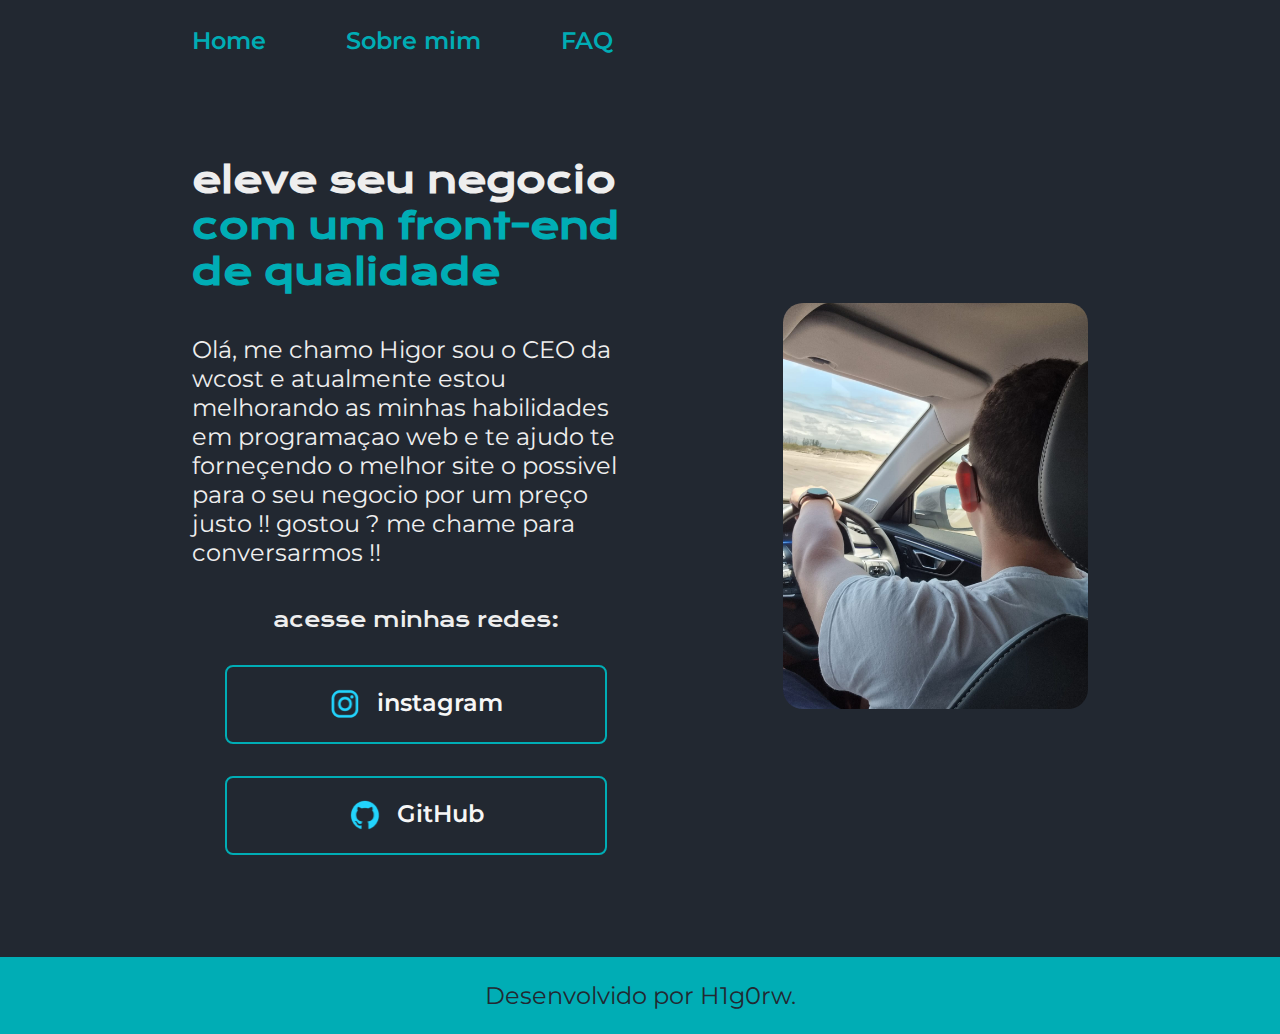
<file: index.html>
<!DOCTYPE html>
<html lang="pt-BR">
<head>
    <meta charset="UTF-8">
    <meta http-equiv="X-UA-Compatible" content="IE=edge">
    <meta name="viewport" content="width=device-width, initial-scale=1.0">
    <title>portifolio</title>
    <link rel="stylesheet" href="./estilo/style.css">
</head>
<body>
    <header class="container-navigator-bar">
        <nav class="menu">
            <a class="menu-home" href="index.html">Home</a>
            <a class="menu-home" href="sobremim.html">Sobre mim</a>
            <a class="menu-home" href="FAQ.html">FAQ</a>
        </nav>
    </header>
    <main class="container-main">
        <section class="container-section1">
            <h1 class="titulo">eleve seu negocio <strong class="strong_1"> com um front-end de qualidade</strong></h1>
            <p class="paragrafo1">Olá, me chamo Higor sou o CEO da wcost e atualmente estou melhorando as minhas
                habilidades em programaçao web e te ajudo te forneçendo o melhor site
                o possivel para o seu negocio por um preço justo !! 
                gostou ? me chame para conversarmos !!
            </p>

            <div class="container-botao">
            
                <h2 class="titulo_dos_botoes">acesse minhas redes:</h2>
            
                    <a class="bnt" href="https://www.instagram.com/higorcosta._/" target="_blank">
                        <img src="./imagens/instagram.jpg" alt="imagem do instagram" class="imginsta">
                        instagram
                    </a>

                    <a class="bnt" href="https://github.com/H1g0rw" target="_blank">
                        <img src="./imagens/github.jpg" alt="imagem do github" class="imggit">
                        GitHub
                    </a>

            </div>

        </section>
        <img src="./imagens/índice.jpg" alt="foto do portifolio">
    </main>
        <footer>
           <p class="rodape">Desenvolvido por H1g0rw.</p>
        </footer>
</body>
</html>
</file>
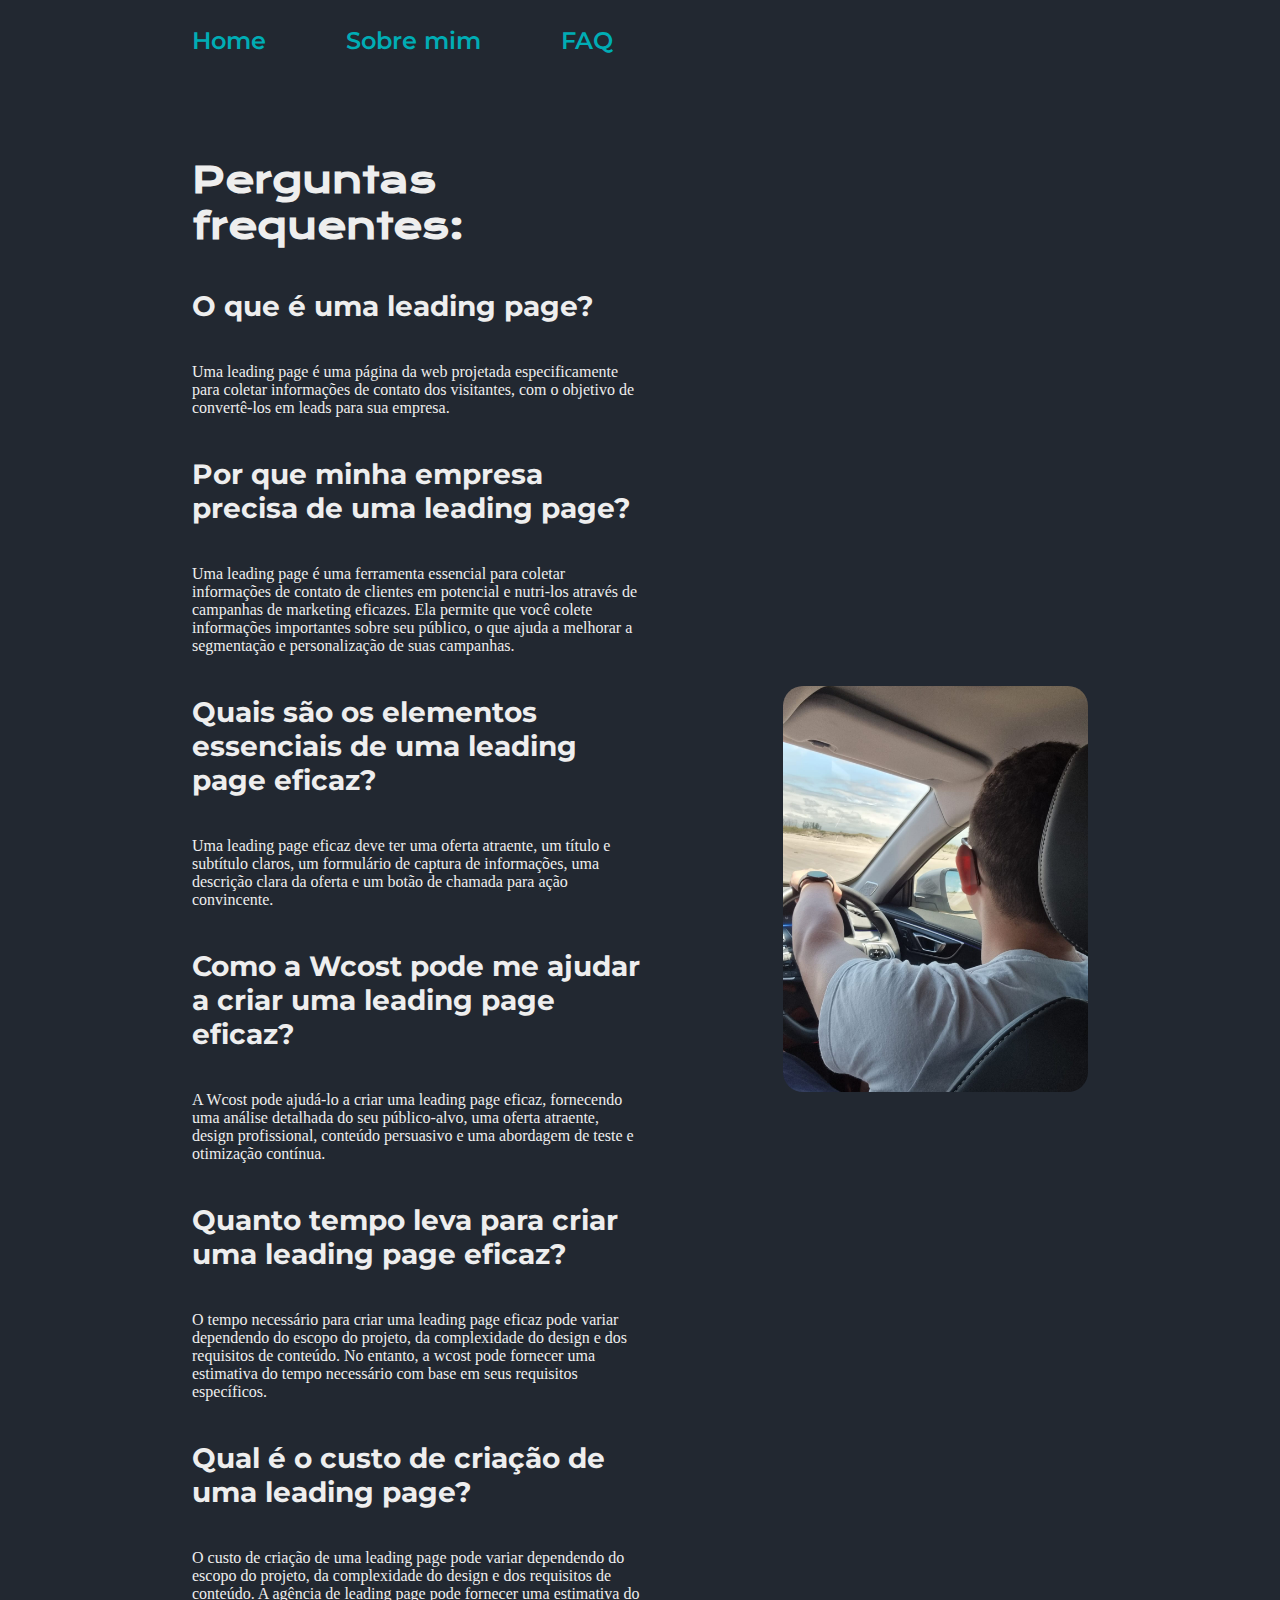
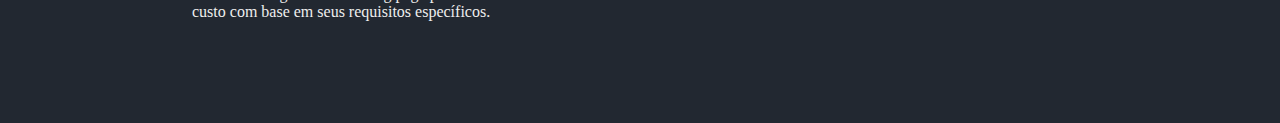
<file: FAQ.html>
<!DOCTYPE html>
<html lang="en">
<head>
    <meta charset="UTF-8">
    <meta http-equiv="X-UA-Compatible" content="IE=edge">
    <meta name="viewport" content="width=device-width, initial-scale=1.0">
    <title>FAQ</title>
    <link rel="stylesheet" href="./estilo/style.css">
</head>
<body>
    <header class="container-navigator-bar">
        <nav class="menu">
            <a class="menu-home" href="index.html">Home</a>
            <a class="menu-home" href="sobremim.html">Sobre mim</a>
            <a class="menu-home" href="FAQ.html">FAQ</a>
        </nav>
    </header>
    <main class="container-main">
        <section class="container-section1">
            <h1 class="titulo">Perguntas frequentes:</h1>

            <h2 class="subtitulo">O que é uma leading page?</h2>

            <p>Uma leading page é uma página da web projetada especificamente para coletar 
                informações de contato dos visitantes, com o objetivo de convertê-los em leads 
                para sua empresa.
            </p>

            <h2 class="subtitulo">Por que minha empresa precisa de uma leading page?</h2>

            <p>Uma leading page é uma ferramenta essencial para coletar informações de 
                contato de clientes em potencial e nutri-los através de campanhas de marketing 
                eficazes. Ela permite que você colete informações importantes sobre seu público, 
                o que ajuda a melhorar a segmentação e personalização de suas campanhas.
            </p>

            <h2 class="subtitulo">Quais são os elementos essenciais de uma leading page eficaz?</h2>

            <p>Uma leading page eficaz deve ter uma oferta atraente, um título e subtítulo claros, 
                um formulário de captura de informações, uma descrição clara da oferta e um botão de 
                chamada para ação convincente.
            </p>

            <h2 class="subtitulo">Como a Wcost pode me ajudar a criar uma leading page eficaz?</h2>

            <p>A Wcost pode ajudá-lo a criar uma leading page eficaz, 
                fornecendo uma análise detalhada do seu público-alvo, uma oferta atraente, 
                design profissional, conteúdo persuasivo e uma abordagem de teste e otimização 
                contínua.
            </p>

            <h2 class="subtitulo">Quanto tempo leva para criar uma leading page eficaz?</h2>

            <p>O tempo necessário para criar uma leading page eficaz pode variar dependendo do 
                escopo do projeto, da complexidade do design e dos requisitos de conteúdo. No entanto, 
                a wcost pode fornecer uma estimativa do tempo necessário com base em 
                seus requisitos específicos.
            </p>

            <h2 class="subtitulo">Qual é o custo de criação de uma leading page?</h2>

            <p>O custo de criação de uma leading page pode variar dependendo do escopo do 
                projeto, da complexidade do design e dos requisitos de conteúdo. A agência de leading 
                page pode fornecer uma estimativa do custo com base em seus requisitos específicos.
            </p>
        </section>
        <img src="./imagens/índice.jpg " alt="imagem do portifolio">
    </main>
    <footer></footer>
</body>
</html>
</file>
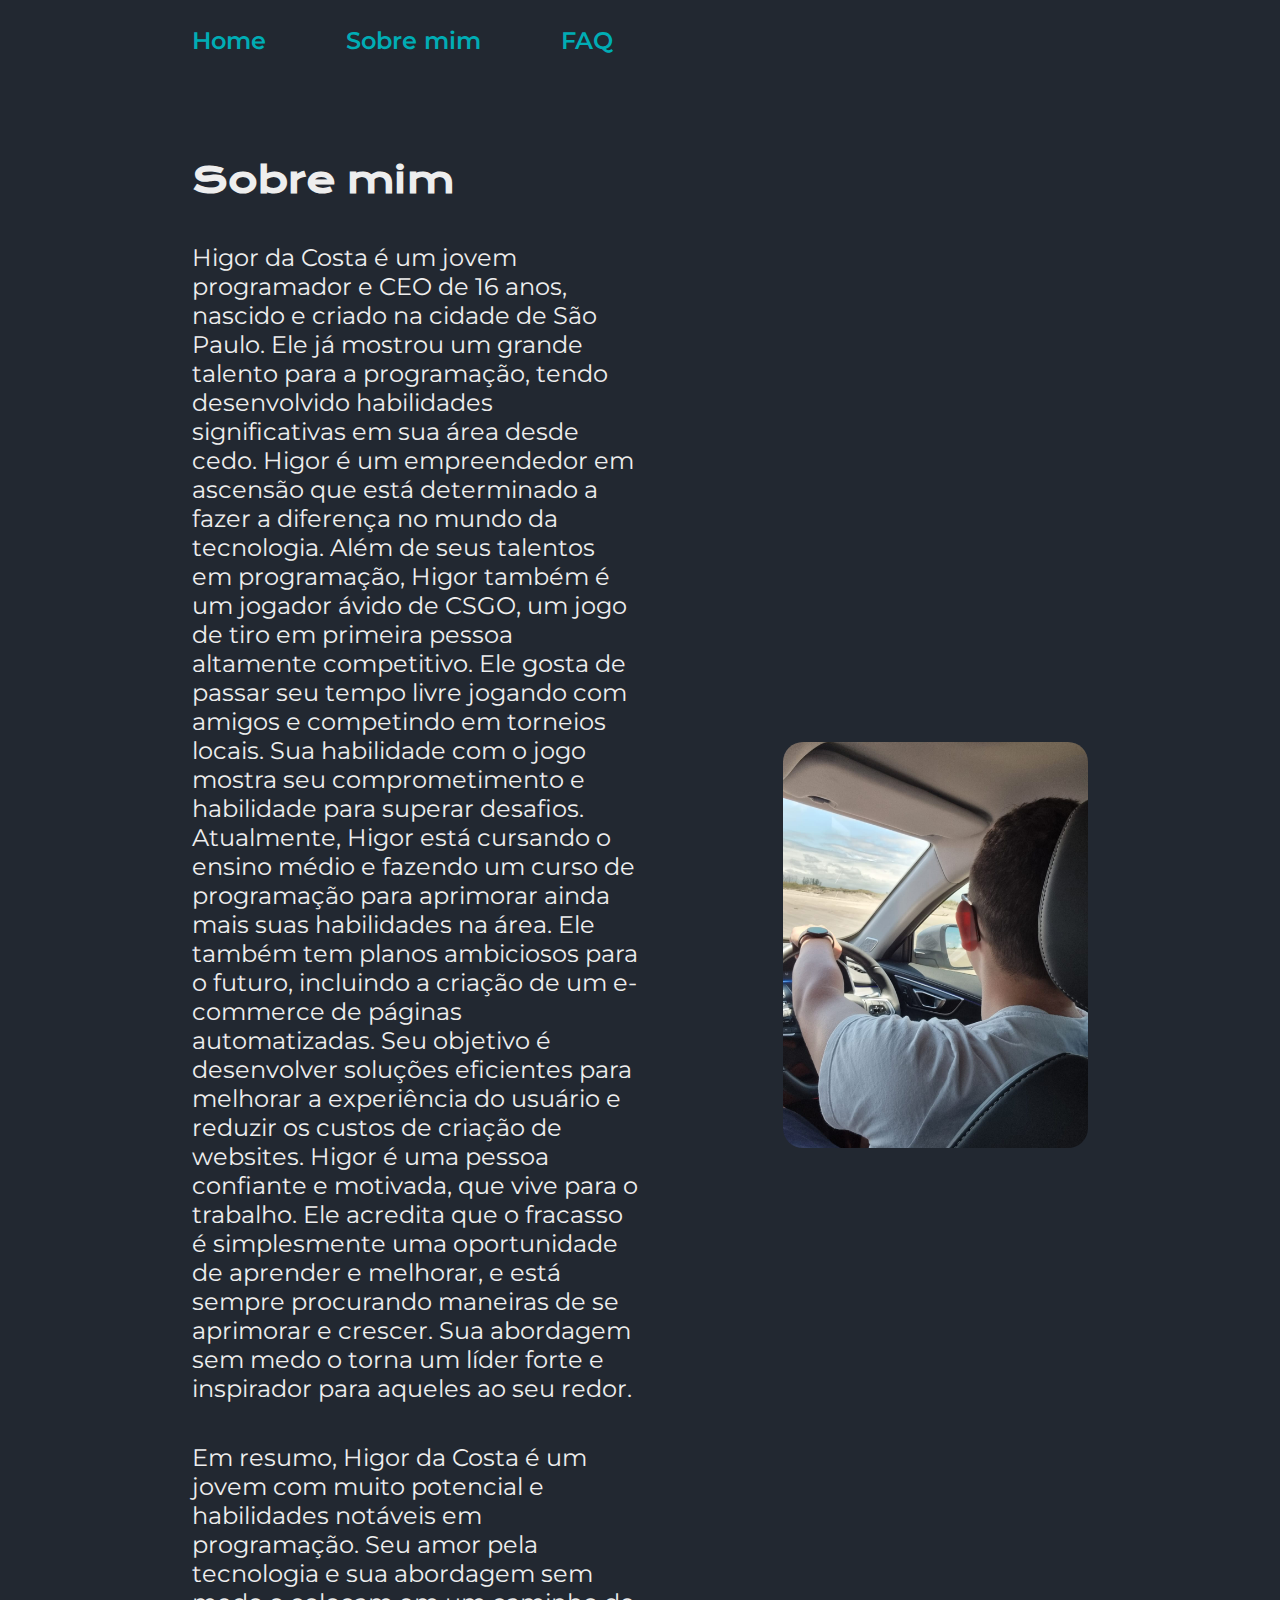
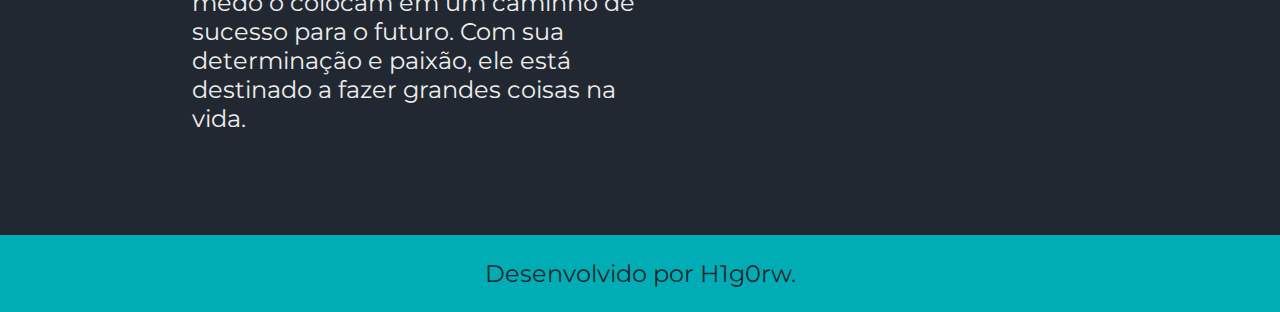
<file: sobremim.html>
<!DOCTYPE html>
<html lang="pt-BR">
<head>
    <meta charset="UTF-8">
    <meta http-equiv="X-UA-Compatible" content="IE=edge">
    <meta name="viewport" content="width=device-width, initial-scale=1.0">
    <title>Sobre mim</title><link rel="stylesheet" href="./estilo/style.css">
</head>
<body>
    <header class="container-navigator-bar">
        <nav class="menu">
            <a class="menu-home" href="./index.html">Home</a>
            <a class="menu-home" href="./sobremim.html">Sobre mim</a>
            <a class="menu-home" href="./FAQ.html">FAQ</a>
        </nav>
    </header>

    <main class="container-main">
        <section class="container-section1">
            <h1 class="titulo">Sobre mim</h1>
            <p class="paragrafo1">Higor da Costa é um jovem programador e CEO de 16 anos, nascido e criado na cidade de 
                São Paulo. Ele já mostrou um grande talento para a programação, tendo desenvolvido 
                habilidades significativas em sua área desde cedo. Higor é um empreendedor em ascensão 
                que está determinado a fazer a diferença no mundo da tecnologia.

                Além de seus talentos em programação, Higor também é um jogador ávido de CSGO, 
                um jogo de tiro em primeira pessoa altamente competitivo. Ele gosta de passar seu tempo 
                livre jogando com amigos e competindo em torneios locais. Sua habilidade com o jogo mostra 
                seu comprometimento e habilidade para superar desafios.
                
                Atualmente, Higor está cursando o ensino médio e fazendo um curso de programação para 
                aprimorar ainda mais suas habilidades na área. Ele também tem planos ambiciosos para o futuro, incluindo a criação de um e-commerce de páginas automatizadas. 
                Seu objetivo é desenvolver soluções eficientes para melhorar a experiência do usuário e reduzir os custos de criação de websites.
                
                Higor é uma pessoa confiante e motivada, que vive para o trabalho. Ele acredita que o
                fracasso é simplesmente uma oportunidade de aprender e melhorar, e está sempre procurando
                 maneiras de se aprimorar e crescer. Sua abordagem sem medo o torna um líder forte e 
                 inspirador para aqueles ao seu redor.</p>
            <p class="paragrafo1">
                Em resumo, Higor da Costa é um jovem com muito potencial e habilidades notáveis em 
                programação. Seu amor pela tecnologia e sua abordagem sem medo o colocam em um caminho 
                de sucesso para o futuro. Com sua determinação e paixão, ele está destinado a fazer 
                grandes coisas na vida.

            </p>
        </section>
        <img src="./imagens/índice.jpg" alt="foto do portifolio">
    </main>

    <footer class="rodape">
        <p>Desenvolvido por H1g0rw.</p>
    </footer>
</body>
</html>
</file>
<file: estilo/style.css>
@import url('https://fonts.googleapis.com/css2?family=Krona+One&display=swap');
@import url('https://fonts.googleapis.com/css2?family=Montserrat&display=swap');
/*a tag root serve para declarar variaveis no css*/
:root{
    --cor-principal:#222831;
    --cor-secundaria:#EEEEEE;
    --cor-terciaria: #00ADB5;
    --cor-hover:#393E46;

    --fonte-principal:'Krona One', sans-serif;
    --fonte-secundaria:'Montserrat', sans-serif;
}
*{
    /*essa tag reseta o css*/
    padding: 0;
    margin:0;
}
body{
   box-sizing: border-box; /*serve para os itens nao sairem da box selecionada ou seja neste caso o body*/
   /*height: 100vh;100vh serve para o site usar 100% da tela*/
   background-color:var(--cor-principal);
   color: var(--cor-secundaria);
}
.menu-home{
    font-family: var(--fonte-secundaria);
    font-weight: 600;
    font-size: 24px;
    color: var(--cor-terciaria);
    text-decoration: none;
}
.menu{
    display: flex;
    gap: 80px;
}
.container-navigator-bar{
    padding: 2% 0 0 15% ;/*a ordem do padding é primeiro SUPERIOR, DIREITO,INFERIOR E ESQUERDO */
}
.container-main{
    padding: 8% 15% ;/*define o tamanho da margin e o segundo numero define o tamanho da margin horizontal*/
    justify-content: space-between;/*da um espaço entre os itens*/
    display: flex;/*deixa os itens flexiveis para melhor adiminstraçao*/
    align-items: center;/*alinha os itens no centro ou aonde selecionado*/
    /*flex-direction: column;*/
    gap: 82px;
    
}
.container-section1{
    width: 50%;
    display: flex;
    flex-direction: column;/*direçao dos itens flexiveis do container*/
    gap: 40px; /*espaço entre os itens desse container*/
}
.strong_1{
    color: var(--cor-terciaria);
}
.titulo{
    font-size: 2.25rem; /*tamanho da fonte*/
    font-family:var(--fonte-principal);/*usa a fonte importada*/
}
.subtitulo{
    font-size: 1.75rem;
    font-family: 'Montserrat', sans-serif;
}
.paragrafo1{
    font-size:1.5rem;
    font-family: var(--fonte-secundaria);
}
.container-botao{
    display: flex;
    justify-content: space-between;
    flex-direction: column;
    align-items: center;
    gap: 32px;
}
.bnt{
    /*background-color: #22D4FD;*/
    display: flex;
    justify-content: center;/* o justify-content:center; ele alinha os itens no centro*/
    gap: 16px;/*define espaço entre os itens*/
    width: 378px;
    text-align: center;/*alinha o texto no centro da onde ele esta inserido*/
    border-radius:8px;/*é o arredondamento da borda do item*/
    font-size: 1.5rem;
    font-weight: 600;/*peso da font*/
    padding: 21.5px 0 ;/*espaço da borda ate o conteudo e o 0 é o espaçamento na horizontal*/
    color: #f6f6f6;
    font-family: var(--fonte-secundaria);
    text-decoration: none;/*seleciona a decoraçao do texto*/
    border: 2px solid var(--cor-terciaria);

}
.titulo_dos_botoes{
    font-family:var(--fonte-principal);
    font-weight: 400;
    font-size: 1.25rem;
}
.bnt:hover{
    background-color:var(--cor-hover);
}
img{
    width: 34%;
    /*height: 30%;*/
    border-radius: 20px;
}
.imginsta{
    width: 32px;
    height: 32px
}
.imggit{
    width: 32px;
    height: 32px
}
.rodape{
    background-color:var(--cor-terciaria);
    color: var(--cor-principal);
    padding: 24px;
    text-align: center;
    font-family: var(--fonte-secundaria);
    font-size: 1.5rem;
    font-weight: 400;
}

@media (max-width:1200px){
    .container-main{
        padding: 10%;/*a ordem do padding é primeiro SUPERIOR, DIREITO,INFERIOR E ESQUERDO */
    }
    .menu{
        display: flex;
        justify-content: center;
    }
    
    .container-main{
        flex-direction: column-reverse;
        padding: 5%;
    }
    .container-section1{
        width: auto;
    }
    
}
</file>
